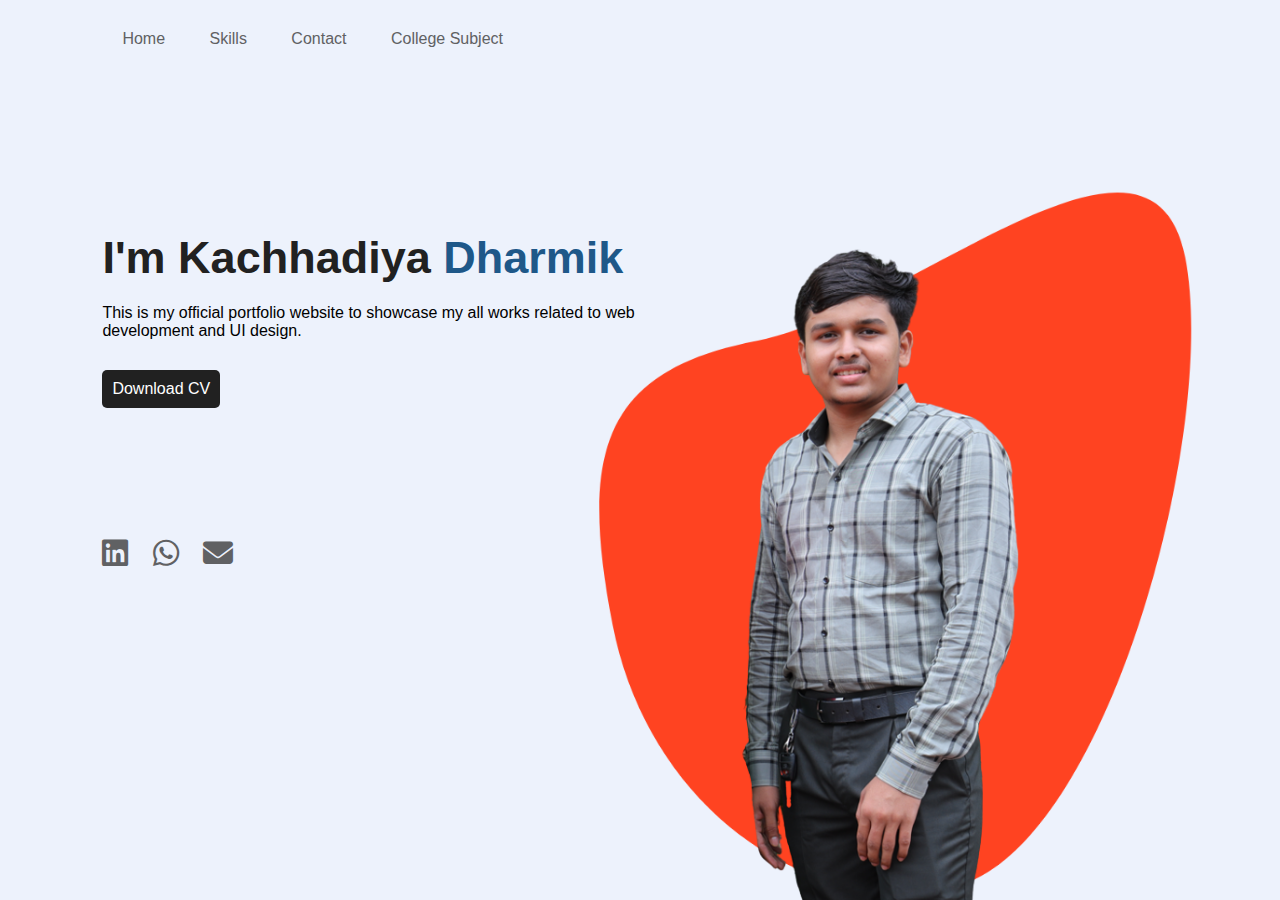
<file: index.html>
<html>
    <head>
        <title>Resume</title>
        <link rel="stylesheet" href="style.css">
        <link rel="stylesheet" href="https://cdnjs.cloudflare.com/ajax/libs/font-awesome/6.2.0/css/all.min.css">
    </head>
    <body>
        <div class="hero">
            <nav>
        
                
                <ul>
                    <li><a href="index.html">Home</a></li>
                    <!-- <li><a href="#">About</a></li> -->
                    <li><a href="skills.html" >Skills</a></li>
                    <li><a href="contact.html">Contact</a></li>
                    <li><a href="subject.html">College Subject</a></li>
                </ul>
            </nav>
            <div class="info">
                <h1>I'm Kachhadiya <span> Dharmik </span></h1>
                <p>This is my official portfolio website to showcase my all works related to web<br> development and UI design.</p>
                <a href="">Download CV</a>
            </div>
        <div class="img-box">
            <img src="back.png"class="back-img">
            <img src="dk.png"class="main-img">
        </div>
        <div class="social-links">
            <a href="https://www.linkedin.com/in/kachhadiya-dharmik-6187a021b" target="_blank"><i class="fa-brands fa-linkedin"></i></a>
            <a href="https://wa.me/9913264220"><i class="fa-brands fa-whatsapp"target="_blank"></i></a>
            <!-- <a href="https://www.instagram.com/mr_kachhadiya.99/"><i class="fa-brands fa-instagram" target="_blank"></i></a> -->
            <a href="mailto:dharmikdk99@gmail.com" target="_blank"><i class="fa-solid fa-envelope"></i></a>
        </div>
        </div>

    </body>

</html>
</file>
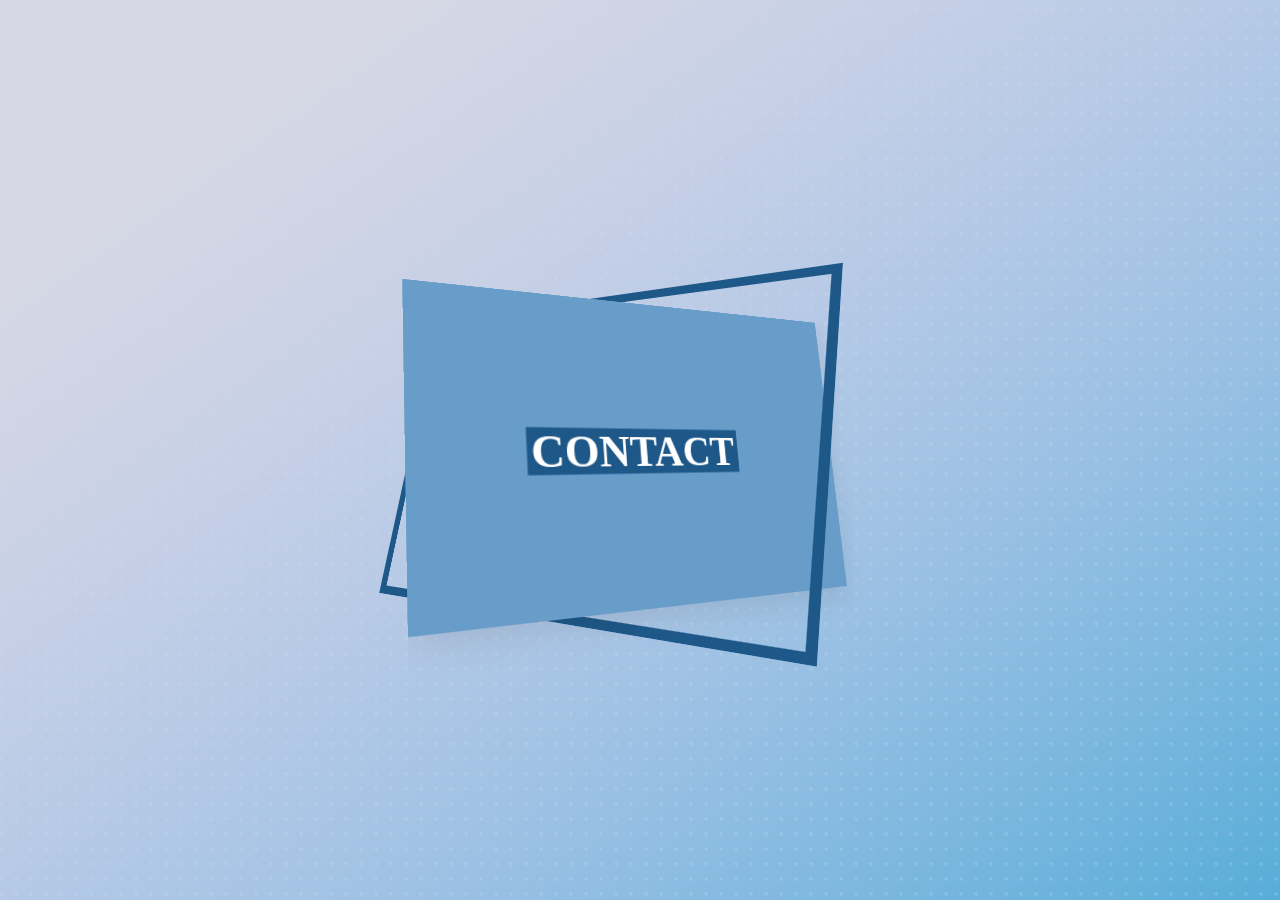
<file: contact.html>
<!-- <!DOCTYPE html>
<html lang="en">
<head>
    <meta charset="UTF-8">
    <meta http-equiv="X-UA-Compatible" content="IE=edge">
    <meta name="viewport" content="width=device-width, initial-scale=1.0">
    <link rel="stylesheet" href="https://cdnjs.cloudflare.com/ajax/libs/font-awesome/6.2.0/css/all.min.css">
    <title>Contact</title>
    <style>
        .social-links{
            height: 180px;
            width: 700px;
            border-radius: 3px;
            border:2px solid #00008b;
            margin-top:250px ;
            background :#edf2fc;
            margin-left:420px;
            padding-top: 40px;
            padding-bottom: 1px;
            font-size: 20px;
            
        }
        a i{
            font-size: 70px;
            padding: 20px 50px 20px 50px;  
        }
        a i:hover{
            color: #ff4321;;
        }
        hr
        {
           width: 500px;
           color: #00008b;
        }
        p a:hover{
            color:#ff4321
        }
    </style>
</head>
<body>
    <div class="social-links">
        <a href="https://www.linkedin.com/in/kachhadiya-dharmik-6187a021b" target="_blank"><i class="fa-brands fa-linkedin"></i></a>
        <a href="https://wa.me/9913264220"><i class="fa-brands fa-whatsapp"target="_blank"></i></a>
        <a href="https://www.instagram.com/mr_kachhadiya.99/"><i class="fa-brands fa-instagram" target="_blank"></i> </a>
        <a href="https://t.me/hdmoviehub1080"><i class="fa-brands fa-telegram"></i></a>
        <hr>
        <p align="center"class="home"><a href="index.html" >Back To Home</a></p>

    </div>
   
    
</body>
</html> -->



<!DOCTYPE html>
<html lang="en">
<head>
    <meta charset="UTF-8">
    <meta http-equiv="X-UA-Compatible" content="IE=edge">
    <meta name="viewport" content="width=device-width, initial-scale=1.0">
    <link rel="stylesheet" href="https://cdnjs.cloudflare.com/ajax/libs/font-awesome/6.2.0/css/all.min.css">
    <title>Skills</title>
    <style>
        .wrapper {
  position: relative;
  perspective: 40em;
  display: grid;
  transform-style: preserve-3d;
}

.card {
  grid-area: 1 / 1;
  height: 248px;
    width: 402px;
  transform: translateX(10px) rotateY(25deg) rotateX(10deg);
  background: #699dc9;
  display: flex;
  justify-content: flex-start;
  align-items: center;
  padding: 30px;
  color: #000;
  text-transform: uppercase;
  font-size: 60px;
  font-weight: 900;
  backface-visibility: hidden;
  box-shadow: 0 10px 30px -3px rgba(0,0,0,.1);
}

h1 {
  font-size: 60px;
  font-weight: 900;
}

.card .enclosed {
    background: #1e5889;
    line-height: 1;
    color: rgb(255 255 255);
    padding: 0 5px;
    display: inline-block;
    transform: translate(-1px, 1px) scale(0.75);
    transform-origin: right center;
}

.wrapper:before {
  --bw: 9px;
  grid-area: 1 / 1;
  content: '';
  backface-visibility: hidden;
  height: 100%;
  width: 100%;
  margin-top: calc(-1 * var(--bw));
  margin-left: calc(-1 * var(--bw));
  background: transparent;
  transform: translateX(-60px) rotateY(-30deg) rotateX(15deg) scale(1.03);
  pointer-events: none;
  border: var(--bw) solid #1e5889;
  box-sizing: content-box;
}


.wrapper:hover > div,
.wrapper:hover:before {
  transform: none;  
}


.wrapper > div,
.wrapper:before {
  will-change: transform;
  transition: .3s transform cubic-bezier(.25,.46,.45,1);
}



html,
body {
  height: 100%;
}

body {
  display: grid;
  place-items: center;
  margin: 0px;
  background:linear-gradient(to bottom right, #d6d8e4 15%, transparent),
    radial-gradient(circle at 100% 0%, rgba(255,255,255,.2) 10%, transparent 20%) center center / 15px 15px,
    linear-gradient(to bottom right, #b2baf9, #57ADD8);
}

li.in {
    font-size: 16px;
    color: #1c5280;
    padding: 5px;
    list-style: none;
}

.skillul{
    display: none;
}
.wrapper:hover .skillul {
    display: block;
    padding: 10px 47px;
    border-radius: 9px;
    width: 280px;
    margin: 10px;
    text-align: center;
}
h1{
    margin: 0px;
}
.btn{
    list-style: none !important;
    border: 1px solid #1e5889;
    width: max-content;
    background: #1e5889;
    font-style: initial;
    margin-top: 12px;
    justify-content: center;
    padding: 7px;
    border-radius: 7px;
    margin-left: 77px;
}
.a-link{
    color: white;
    text-decoration: unset;
    font-weight: 100;
}
     .icon-txt{
        font-size: 23px;
    color: white;
     }
    </style>
</head>
<body>
    <div class="wrapper">
        <div class="card">
          <h1>
            <span class="enclosed">Contact</span>
            <ul class="skillul">         
                <li class="in"><a href="https://www.linkedin.com/in/kachhadiya-dharmik-6187a021b" target="_blank"><i class="fa-brands fa-linkedin icon-txt"></i></a></li>
                <li class="in"><a href="https://wa.me/9913264220" target="_blank"><i class="fa-brands fa-whatsapp icon-txt"></i></a></li>
                <!-- <li class="in"><a href="https://www.instagram.com/mr_kachhadiya.99/" target="_blank"><i class="fa-brands fa-instagram icon-txt" ></i> </a></li> -->
                <li class="in"><a href="https://t.me/hdmoviehub1080"><i class="fa-brands fa-telegram  icon-txt"></i></a></li>
                <li class="in btn"><a href="index.html"class="a-link">Back To Home</a></li>
            </ul>
            
          </h1>
        </div>
      </div>
</body>
</html>
</file>
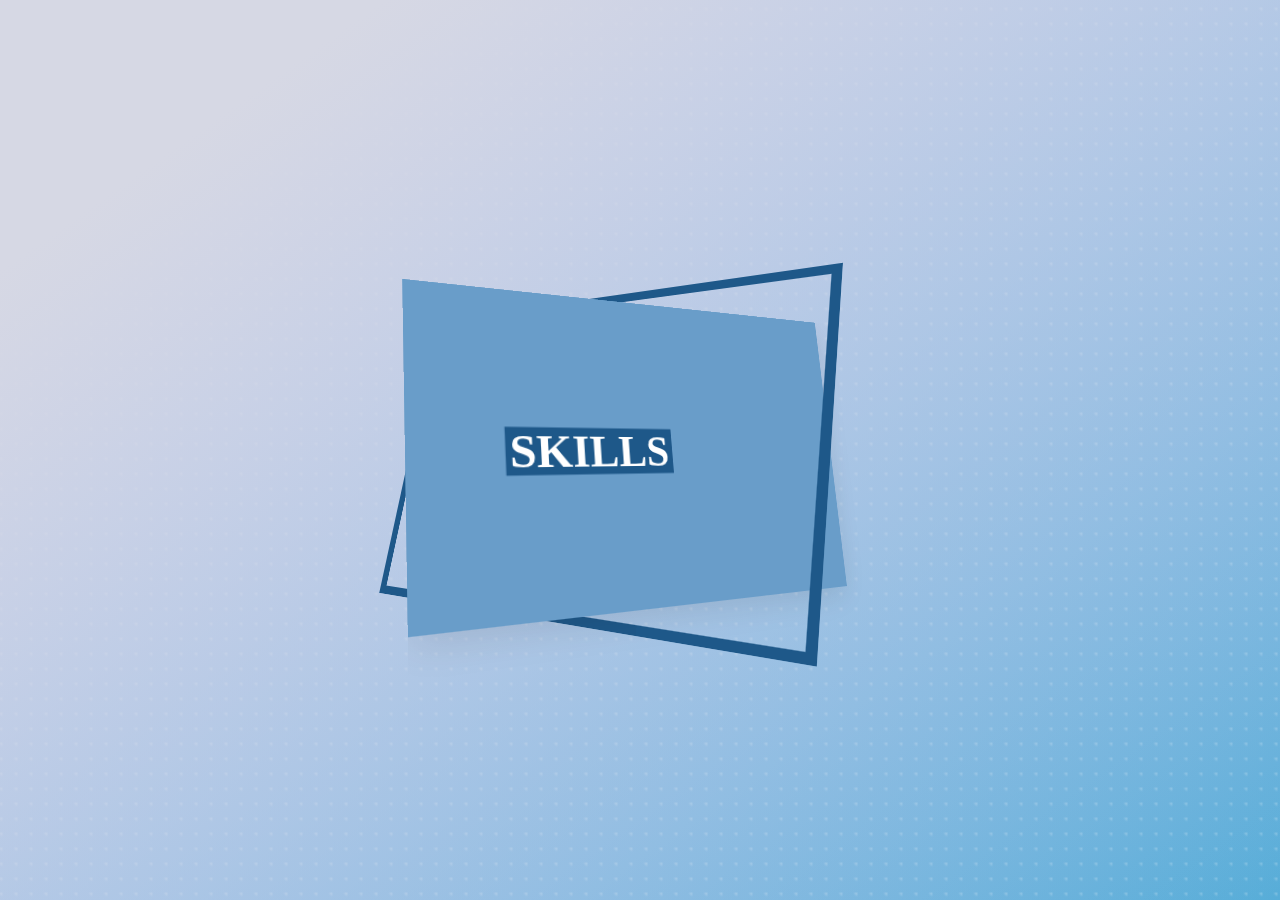
<file: skills.html>
<!DOCTYPE html>
<html lang="en">
<head>
    <meta charset="UTF-8">
    <meta http-equiv="X-UA-Compatible" content="IE=edge">
    <meta name="viewport" content="width=device-width, initial-scale=1.0">
    <title>Skills</title>
    <style>
        .wrapper {
  position: relative;
  perspective: 40em;
  display: grid;
  transform-style: preserve-3d;
}

.card {
  grid-area: 1 / 1;
  height: 248px;
    width: 402px;
  transform: translateX(10px) rotateY(25deg) rotateX(10deg);
  background: #699dc9;
  display: flex;
  justify-content: flex-start;
  align-items: center;
  padding: 30px;
  color: #000;
  text-transform: uppercase;
  font-size: 60px;
  font-weight: 900;
  backface-visibility: hidden;
  box-shadow: 0 10px 30px -3px rgba(0,0,0,.1);
}

h1 {
  font-size: 60px;
  font-weight: 900;
}

.card .enclosed {
    background: #1e5889;
    line-height: 1;
    color: rgb(255 255 255);
    padding: 0 5px;
    display: inline-block;
    transform: translate(-1px, 1px) scale(0.75);
    transform-origin: right center;
}

.wrapper:before {
  --bw: 9px;
  grid-area: 1 / 1;
  content: '';
  backface-visibility: hidden;
  height: 100%;
  width: 100%;
  margin-top: calc(-1 * var(--bw));
  margin-left: calc(-1 * var(--bw));
  background: transparent;
  transform: translateX(-60px) rotateY(-30deg) rotateX(15deg) scale(1.03);
  pointer-events: none;
  border: var(--bw) solid #1e5889;
  box-sizing: content-box;
}


.wrapper:hover > div,
.wrapper:hover:before {
  transform: none;  
}


.wrapper > div,
.wrapper:before {
  will-change: transform;
  transition: .3s transform cubic-bezier(.25,.46,.45,1);
}



html,
body {
  height: 100%;
}

body {
  display: grid;
  place-items: center;
  margin: 0px;
  background:linear-gradient(to bottom right, #d6d8e4 15%, transparent),
    radial-gradient(circle at 100% 0%, rgba(255,255,255,.2) 10%, transparent 20%) center center / 15px 15px,
    linear-gradient(to bottom right, #b2baf9, #57ADD8);
}

li.in {
    font-size: 16px;
    color: #1c5280;
    padding: 5px;
    list-style: square;
}

.skillul{
    display: none;
}
.wrapper:hover .skillul{
    display: block;
    padding: 10px 47px;
    border-radius: 9px;
    margin: 10px;
}
h1{
    margin: 0px;
}
.btn{
    list-style: none !important;
    border: 1px solid #1e5889;
    width: max-content;
    background: #1e5889;
    font-style: initial;
    margin-top: 12px;
    justify-content: center;
    padding: 7px;
    border-radius: 7px;
}
.a-link{
    color: white;
    text-decoration: unset;
    font-weight: 100;
}
     
    </style>
</head>
<body>
    <div class="wrapper">
        <div class="card">
          <h1>
            <span class="enclosed">Skills</span>
            <ul class="skillul">
                <li class="in">HTML , CSS & Basic JAVA Script</li>
                <li class="in">Git & GitHub</li>
                <li class="in">Basic Python</li>
                <li class="in">Java</li>
                <li class="in">Basic C++</li>
                <li class="in btn"><a href="index.html"class="a-link">Back To Home</a></li>
            </ul>
            
          </h1>
        </div>
      </div>
</body>
</html>
</file>
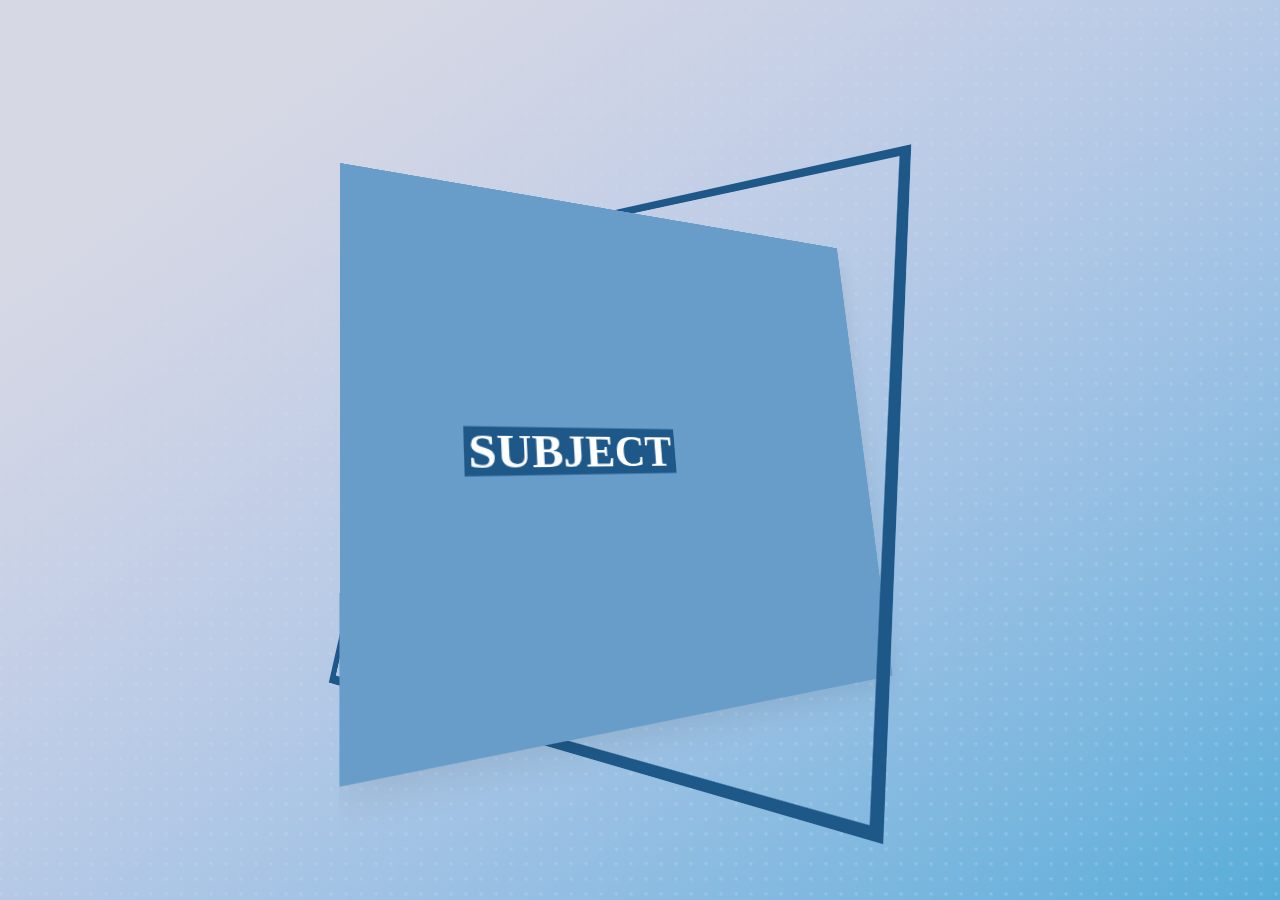
<file: subject.html>
<!DOCTYPE html>
<html lang="en">
<head>
    <meta charset="UTF-8">
    <meta http-equiv="X-UA-Compatible" content="IE=edge">
    <meta name="viewport" content="width=device-width, initial-scale=1.0">
    <title>Skills</title>
    <style>
        .wrapper {
  position: relative;
  perspective: 40em;
  display: grid;
  transform-style: preserve-3d;
}

.card {
  grid-area: 1 / 1;
  height: 453px;
    width: 502px;
  transform: translateX(10px) rotateY(25deg) rotateX(10deg);
  background: #699dc9;
  display: flex;
  justify-content: flex-start;
  align-items: center;
  padding: 30px;
  color: #000;
  text-transform: uppercase;
  font-size: 60px;
  font-weight: 900;
  backface-visibility: hidden;
  box-shadow: 0 10px 30px -3px rgba(0,0,0,.1);
}

h1 {
  font-size: 60px;
  font-weight: 900;
}

.card .enclosed {
    background: #1e5889;
    line-height: 1;
    color: rgb(255 255 255);
    padding: 0 5px;
    display: inline-block;
    transform: translate(-1px, 1px) scale(0.75);
    transform-origin: right center;
}

.wrapper:before {
  --bw: 9px;
  grid-area: 1 / 1;
  content: '';
  backface-visibility: hidden;
  height: 100%;
  width: 100%;
  margin-top: calc(-1 * var(--bw));
  margin-left: calc(-1 * var(--bw));
  background: transparent;
  transform: translateX(-60px) rotateY(-30deg) rotateX(15deg) scale(1.03);
  pointer-events: none;
  border: var(--bw) solid #1e5889;
  box-sizing: content-box;
}


.wrapper:hover > div,
.wrapper:hover:before {
  transform: none;  
}


.wrapper > div,
.wrapper:before {
  will-change: transform;
  transition: .3s transform cubic-bezier(.25,.46,.45,1);
}



html,
body {
  height: 100%;
}

body {
  display: grid;
  place-items: center;
  margin: 0px;
  background:linear-gradient(to bottom right, #d6d8e4 15%, transparent),
    radial-gradient(circle at 100% 0%, rgba(255,255,255,.2) 10%, transparent 20%) center center / 15px 15px,
    linear-gradient(to bottom right, #b2baf9, #57ADD8);
}

li.in {
    font-size: 16px;
    color: #1c5280;
    padding: 5px;
    list-style: square;
}

.skillul{
    display: none;
}
.wrapper:hover .skillul{
    display: block;
    padding: 10px 47px;
    border-radius: 9px;
    margin: 10px;
}
h1{
    margin: 0px;
}
.btn{
    list-style: none !important;
    border: 1px solid #1e5889;
    width: max-content;
    background: #1e5889;
    font-style: initial;
    margin-top: 12px;
    justify-content: center;
    padding: 7px;
    border-radius: 7px;
}
.a-link{
    color: white;
    text-decoration: unset;
    font-weight: 100;
}
     
    </style>
</head>
<body>
    <div class="wrapper">
        <div class="card">
          <h1>
            <span class="enclosed">Subject</span>
            <ul class="skillul">
                <li class="in">DataBase Management System (DBMS)</li>
                <li class="in">Operating System (OS)</li>
                <li class="in">Computer Organization & Architecture (COA)</li>
                <li class="in">Digital Logic Design (DLD)</li>
                <li class="in">Object Oriented of Java</li>
                <li class="in">Programming with python</li>
                <li class="in">Web Design (WD)</li>
                <li class="in">Discrete Mathematics (DM)</li>
                <li class="in">MicroProcessor Based System (MSD)</li>
                <li class="in">Information Security (IS)</li>
                <li class="in">Computer Network (CN)</li>
                <li class="in">Design and Analysis of Algorithms (DAA)</li>
                <!-- <li class="in">HTML , CSS & Basic JAVA Script</li>
                <li class="in">Git & GitHub</li>
                <li class="in">Basic Python</li>
                <li class="in">Java</li>
                <li class="in">Basic C++</li> -->
                <li class="in btn"><a href="index.html"class="a-link">Back To Home</a></li>
            </ul>
            
          </h1>
        </div>
      </div>
</body>
</html>
</file>
<file: style.css>
*{
    margin: 0;
    padding: 0;
}
.hero{
    height: 100vh;
    width: 100%;
    background :#edf2fc;
    font-family: sans-serif;
    position: relative;
}
nav{
    width: 84%;
    margin: auto;
    padding: 20px 0;
    display: flex;
    align-items: center;
    justify-content: space-between;
}
.logo{
    width: 100px;
    cursor: pointer;
}
nav ul li{
    display: inline-block;
    list-style: none;
    margin: 10px 20px;
}
nav ul li a{
    text-decoration: none;
    color: #606163;
}
nav ul li a:hover{
    color :#ff4321
}
.info{
    margin-left: 8%;
    margin-top:12%;
}
.info h1{
    font-size: 45px;
    color: #212121;
    margin-bottom: 20px;
}

span{
    color:#1e5889;
}

.inf p {
    color: #606163;
    line-height:22px;
}
.info a{
    background: #212121;
    padding: 10px 10px;
    text-decoration: none;
    color:#fff;
    display: inline-block;
    margin: 30px 0px;
    border-radius: 5px;
}

.img-box{
    width: 45%;
    height: 80%;
    position: absolute;
    bottom: 0;
    right: 100px;

}
.img-box img{
    height:100%;
    position: absolute;
    left: 50%;
    bottom: 0;
    transform: translateX(-50%);
    transition: bottom 1s ,left 1s;
}

.img-box:hover .back-img{
    bottom: 40px;
}

.img-box:hover .main-img{
    left: 54%;
}
.social-links{
    margin-left: 8%;
    margin-top: 100px;
}
.social-links a{
    font-size: 30px;
    color:#606163;
    margin-right: 20px;
}
.social-links a:hover{
    color:#1e5889;
}
</file>
